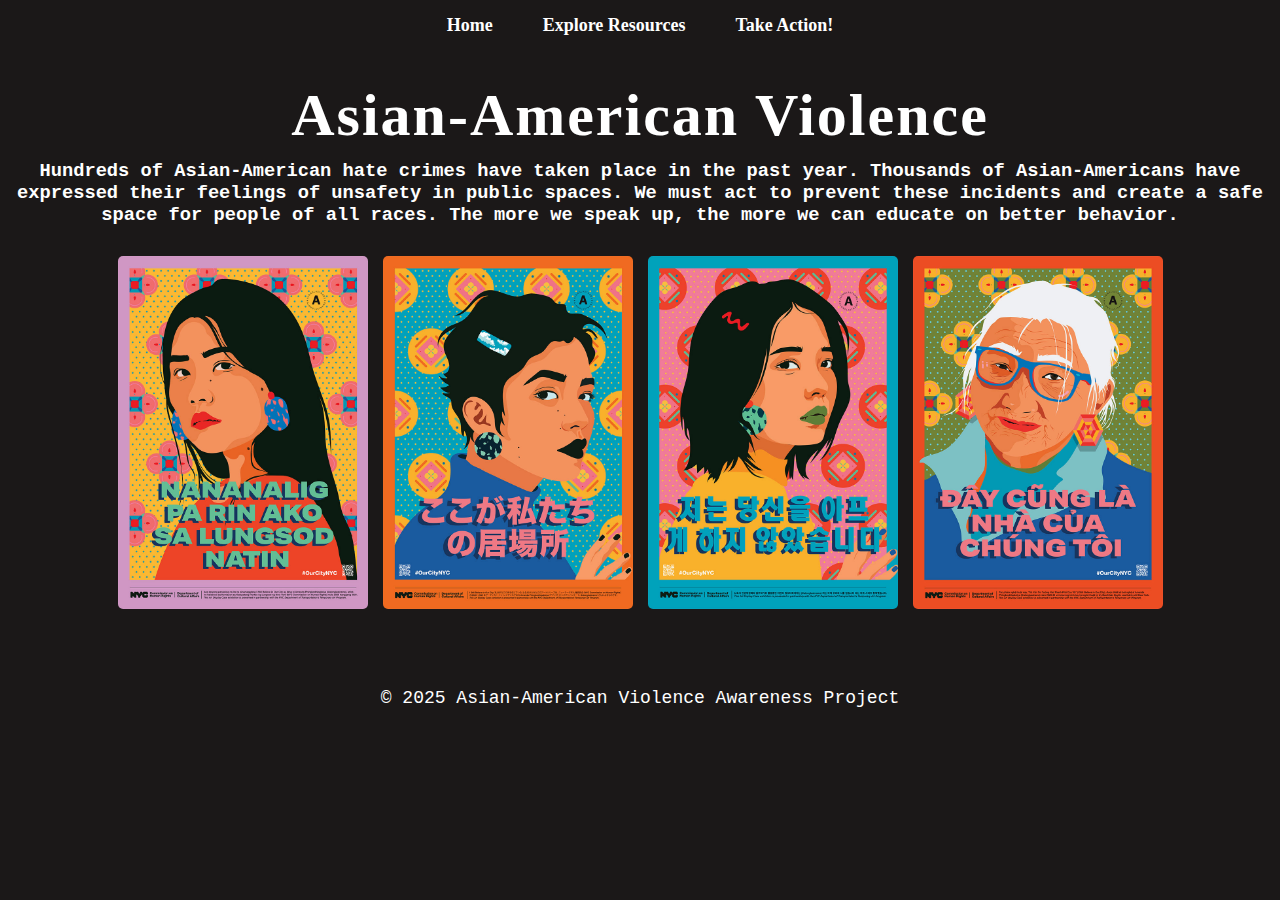
<file: index.html>
<!DOCTYPE html>
<html lang="en">
<head>
    <title>Asian-American Violence</title>
    <meta charset="utf-8">
    <meta http-equiv="X-UA-Compatible" content="IE=edge">
    <meta name="viewport" content="width=device-width, initial-scale=1">

    <!-- Link Stylesheet -->
    <link rel="stylesheet" href="style.css">

    <!-- Link JavaScript File -->
    <script src="script.js" defer></script>
</head>

<body>
    <!-- Navigation Bar -->
    <nav>
        <ul>
            <li><a href="index.html">Home</a></li>
            <li><a href="resources.html">Explore Resources</a></li>
            <li><a href="takeAction.html">Take Action!</a></li>
        </ul>
    </nav>

    <div class="main-content">
        <!-- Page Title & Introduction -->
        <h1>Asian-American Violence</h1>
        <h3>
            Hundreds of Asian-American hate crimes have taken place in the past year. 
            Thousands of Asian-Americans have expressed their feelings of unsafety in public spaces. 
            We must act to prevent these incidents and create a safe space for people of all races. 
            The more we speak up, the more we can educate on better behavior.
        </h3>

        <!-- Image Gallery -->
        <div class="image-container">
            <img id="tagalog" src="assets/tagalog.jpg" alt="A poster describing hope for a better future in Tagalog.">
            <img id="chinese" src="assets/chinese.jpg" alt="A poster describing hope for a better future in Chinese.">
            <img id="korea" src="assets/korea.jpg" alt="A poster describing hope for a better future in Korean.">
            <img id="viet" src="assets/viet.jpg" alt="A poster describing hope for a better future in Vietnamese.">
        </div>
    </div>

    <!-- Footer -->
    <footer>
        <p>&copy; 2025 Asian-American Violence Awareness Project</p>
    </footer>
</body>
</html>
</file>
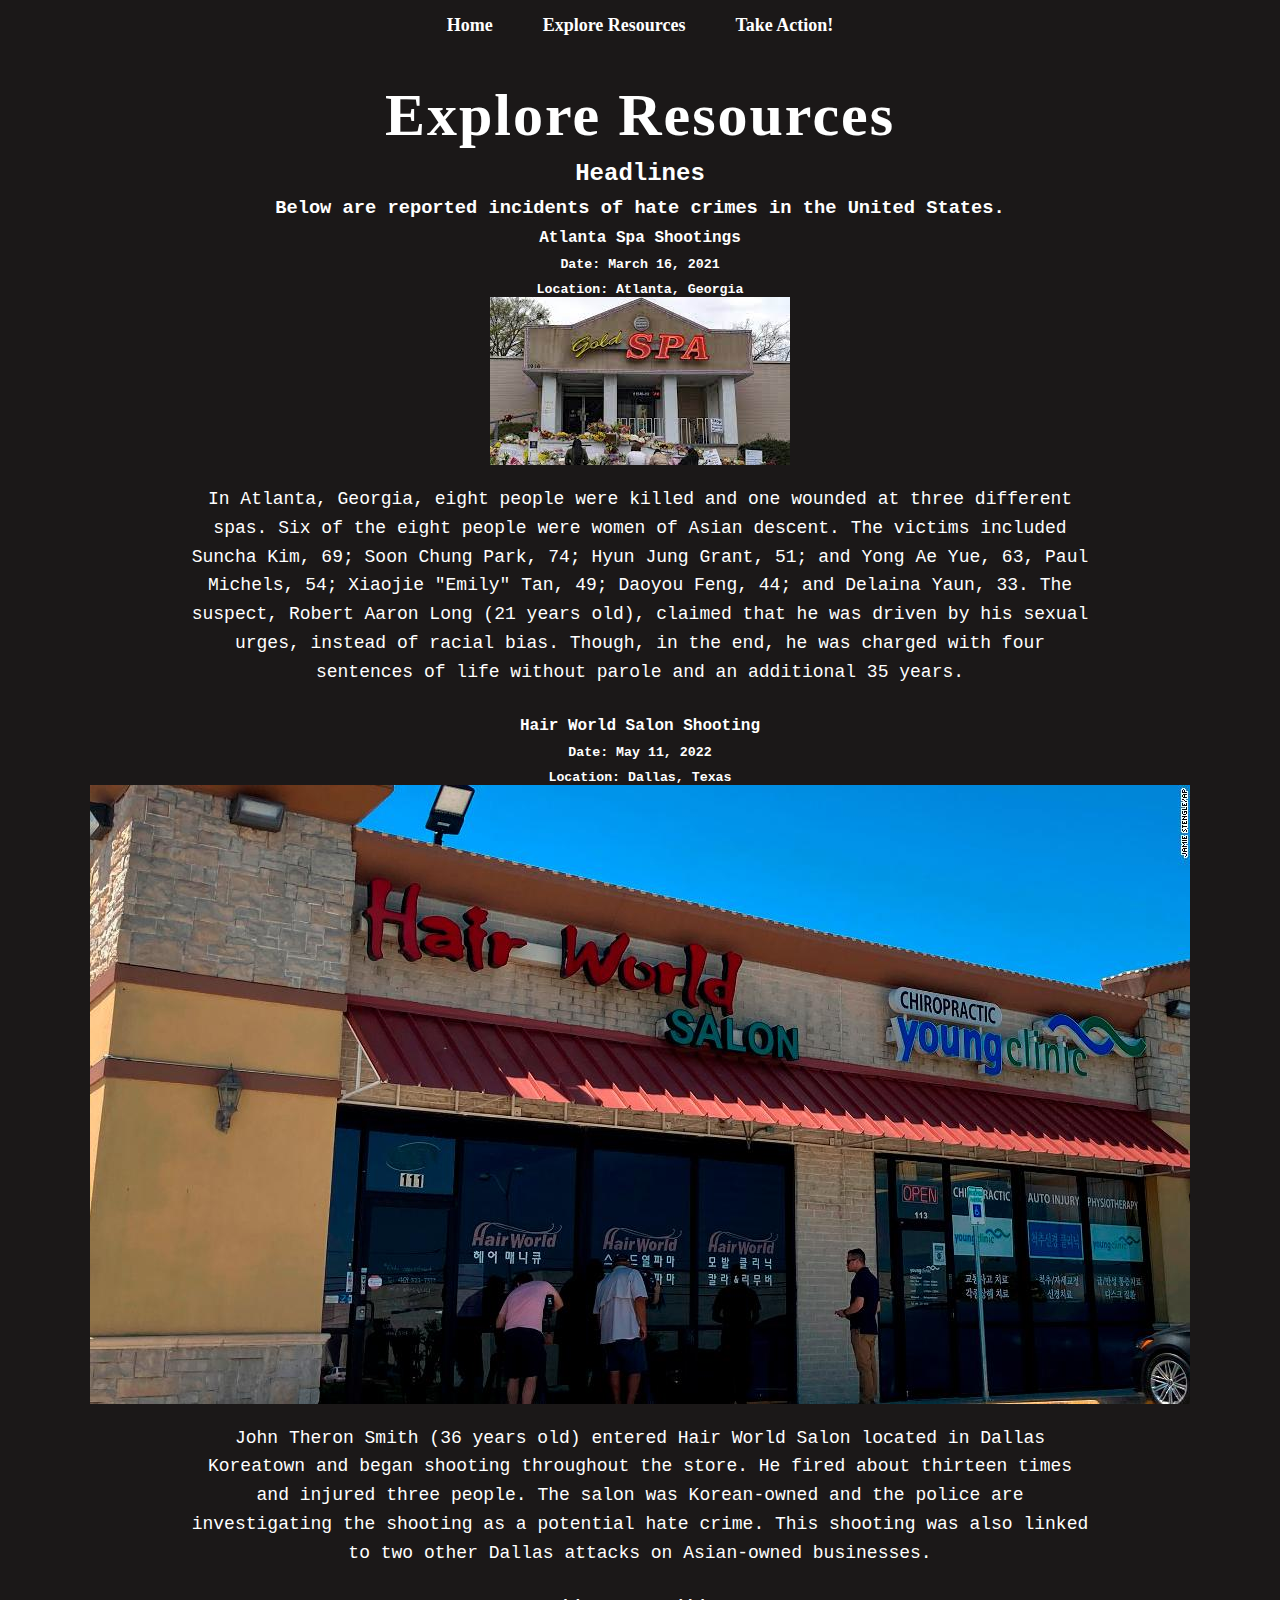
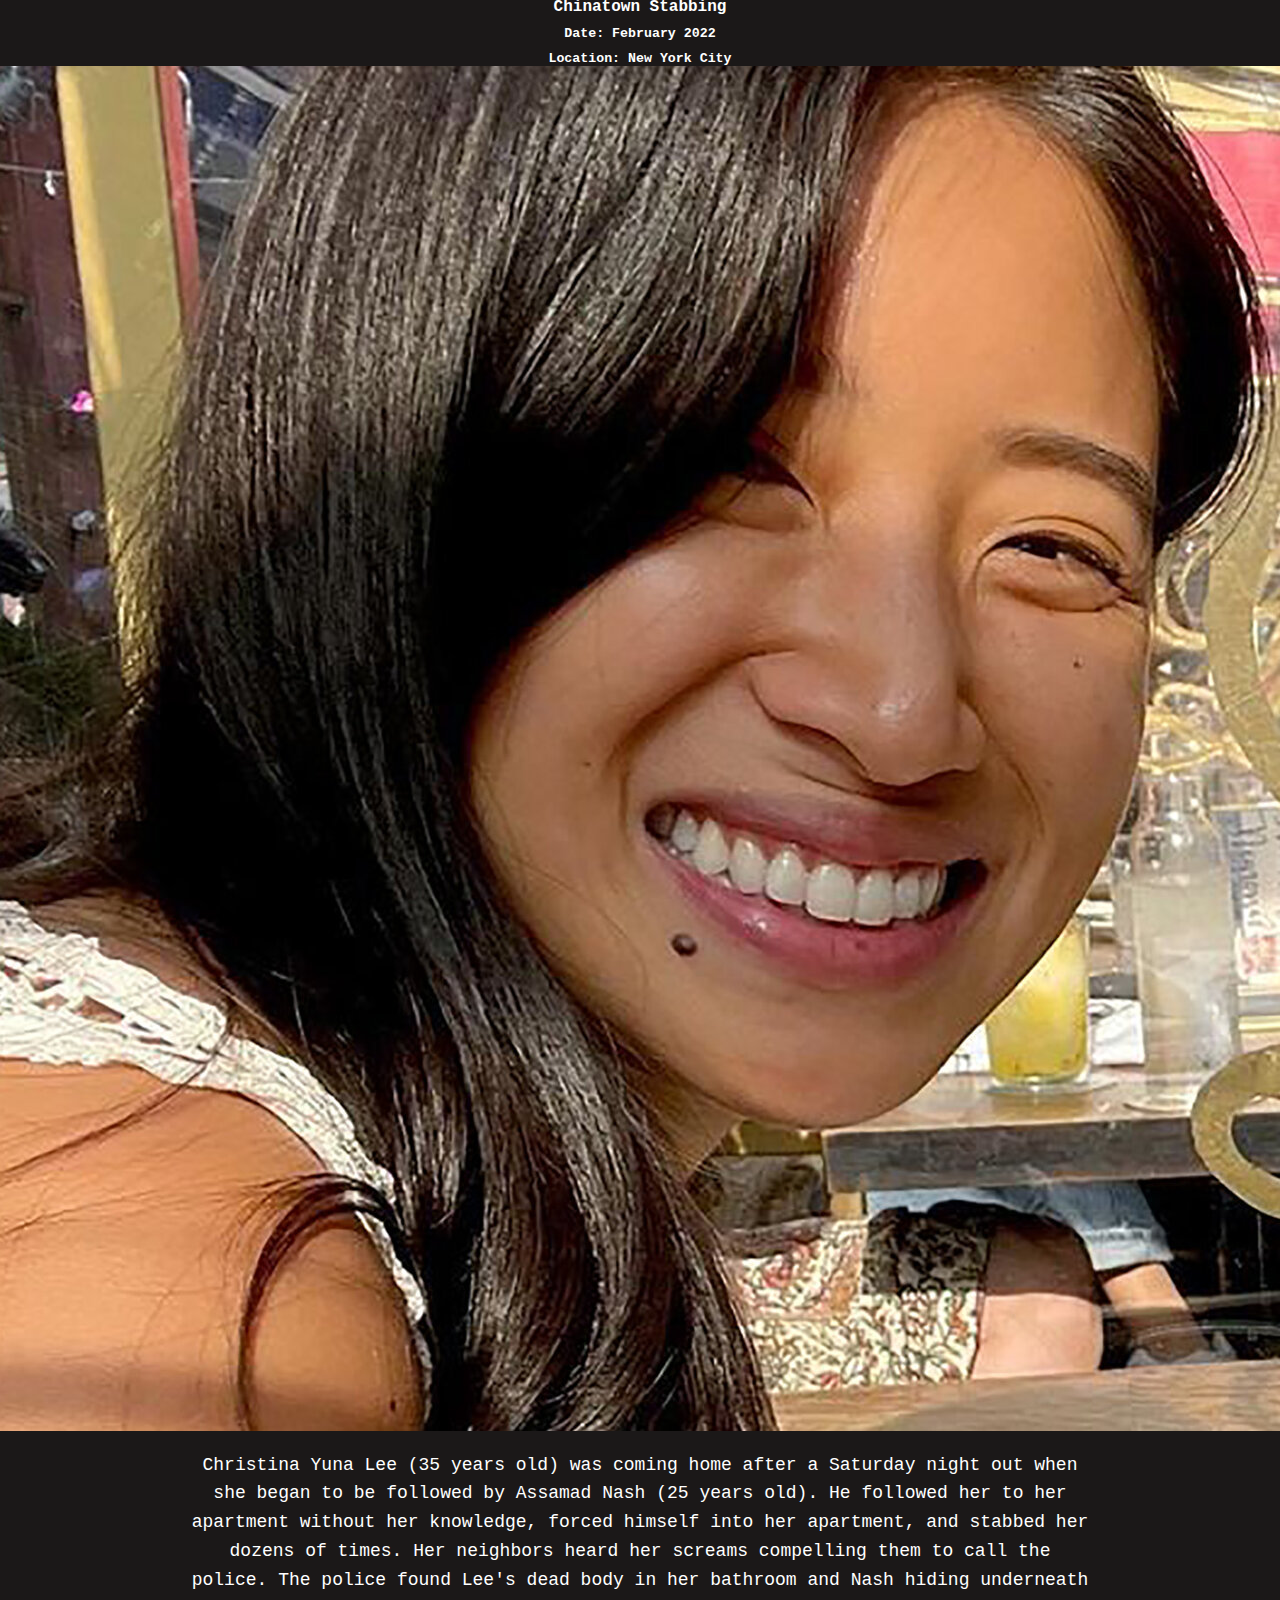
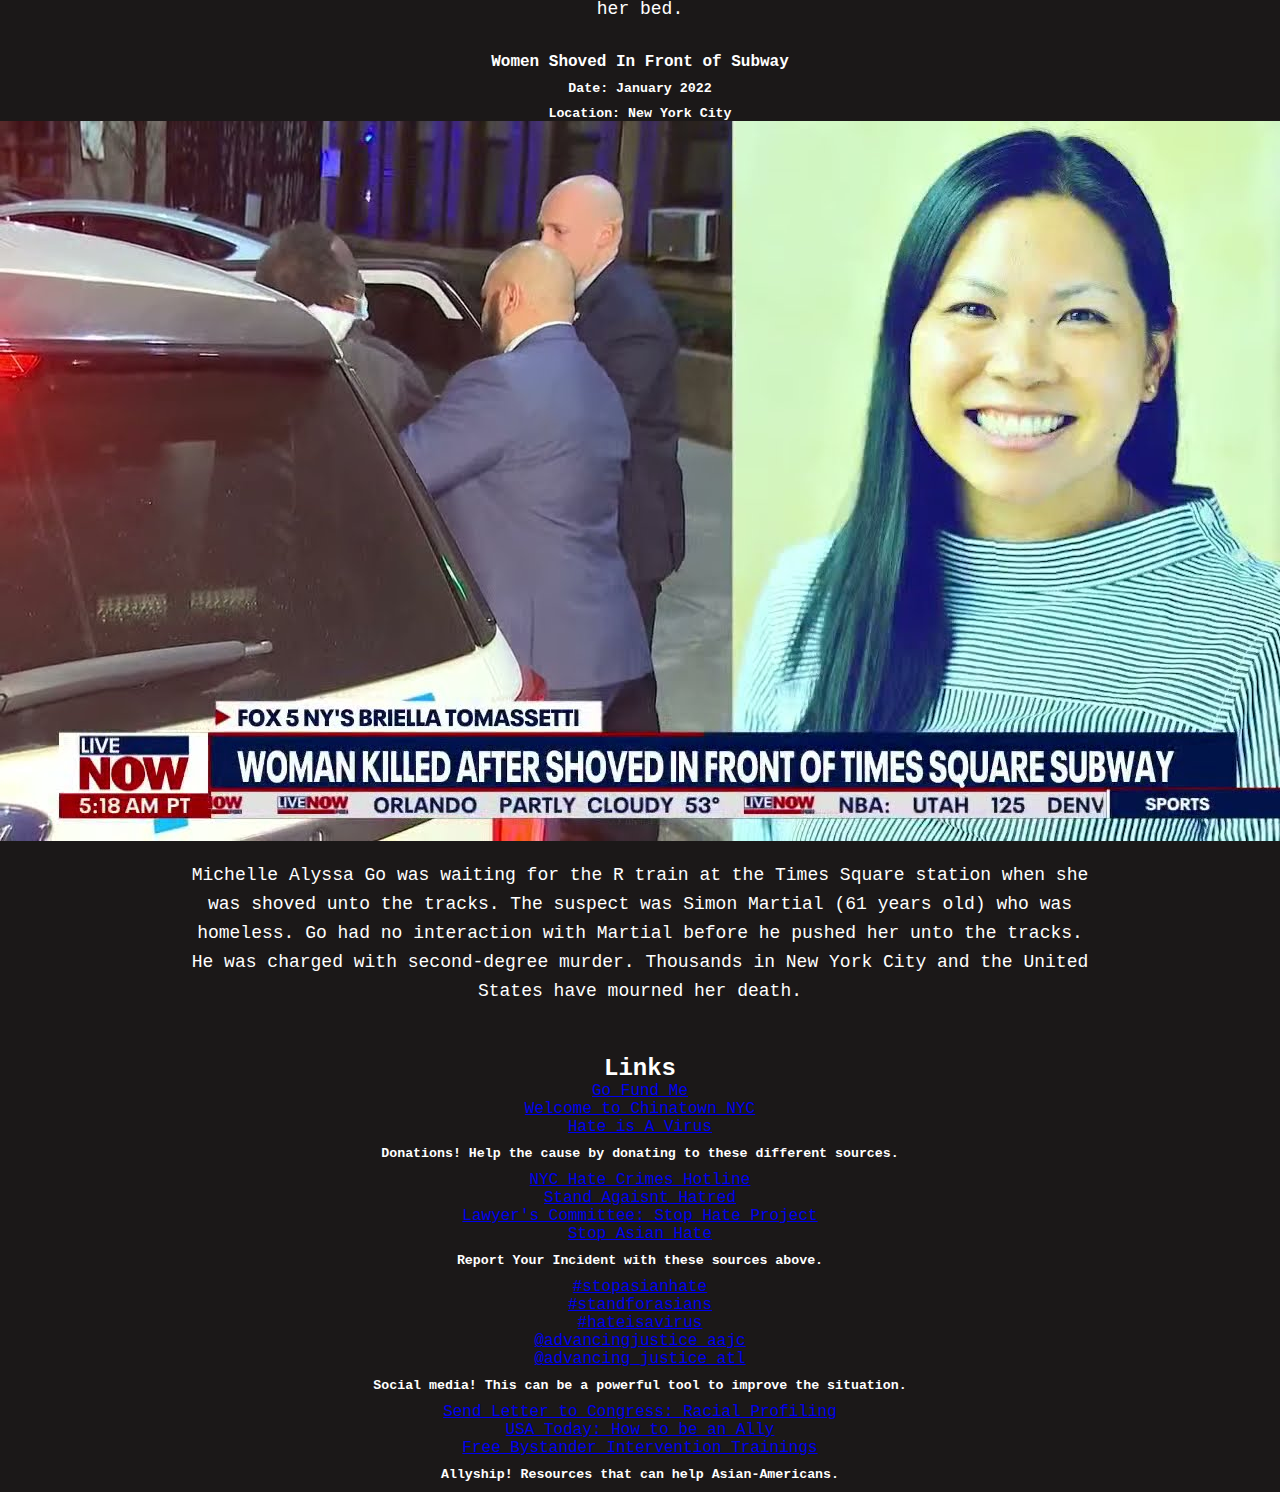
<file: resources.html>
<!DOCTYPE html>
<html>
  <head>
    
    <title>Explore Resources</title>
    <meta charset="utf-8" />
	  <meta http-equiv="X-UA-Compatible" content="IE=edge" />
	  <meta name="viewport" content="width=device-width, initial-scale=1" />

	  <!-- link the webpage's stylesheet -->
	  <link rel="stylesheet" href="/style.css" />

	  <!-- link the webpage's JavaScript file -->
	  <script src="/script.js" defer></script>

  </head>
  
  <nav>
      <ul>
        <li><a href = "index.html">Home</a></li>
        <li><a href="resources.html">Explore Resources</a></li>
        <li><a href="takeAction.html">Take Action!</a></li>
      </ul>
    </nav>
  
  <body>

     <!-- headings -->
    <h1>Explore Resources</h1>
    <h2>Headlines</h2>
    <h3>Below are reported incidents of hate crimes in the United States. </h3>

     <!-- includes different incidents in name of event, date of event, location of event, image of event, and description of event -->
    <h4>Atlanta Spa Shootings</h4>
    <h5>Date: March 16, 2021</h4>
    <h5>Location: Atlanta, Georgia</h5>
    <img id = "atlantaSpa" src = "assets/atlantaSpa.jpg" alt="An image of the the spa in Atlanta, Georgia where the shooting took place."> 
    <p>In Atlanta, Georgia, eight people were killed and one wounded at three different spas. Six of the eight people were women of Asian descent. The victims included Suncha Kim, 69; Soon Chung Park, 74; Hyun Jung Grant, 51; and Yong Ae Yue, 63, Paul Michels, 54; Xiaojie "Emily" Tan, 49; Daoyou Feng, 44; and Delaina Yaun, 33. The suspect, Robert Aaron Long (21 years old), claimed that he was driven by his sexual urges, instead of racial bias. Though, in the end, he was charged with four sentences of life without parole and an additional 35 years. </p>

    
    <h4>Hair World Salon Shooting</h4>
    <h5>Date: May 11, 2022</h5>
    <h5>Location: Dallas, Texas</h5>
    <img id="dallasShooting" src="assets/dallasShooting.jpg" alt="An image of Hair World Salon in Dallas Koreatown where the shooting took place."> 
    <p>John Theron Smith (36 years old) entered Hair World Salon located in Dallas Koreatown and began shooting throughout the store. He fired about thirteen times and injured three people. The salon was Korean-owned and the police are investigating the shooting as a potential hate crime. This shooting was also linked to two other Dallas attacks on Asian-owned businesses.</p>

    <h4>Chinatown Stabbing</h4>
    <h5>Date: February 2022</h5>
    <h5>Location: New York City</h5>
    <img id="chinatownStabbing" src="assets/chinatownStabbing.jpg" alt="An image of Christina Yuna Lee, the women who was murdered in Chinatown."> 
    <p>Christina Yuna Lee (35 years old) was coming home after a Saturday night out when she began to be followed by Assamad Nash (25 years old). He followed her to her apartment without her knowledge, forced himself into her apartment, and stabbed her dozens of times. Her neighbors heard her screams compelling them to call the police. The police found Lee's dead body in her bathroom and Nash hiding underneath her bed.</p>

    <h4>Women Shoved In Front of Subway</h4>
    <h5>Date: January 2022</h5>
    <h5>Location: New York City</h5>
    <img id="subway" src="assets/subway.jpg" alt="An image of the news headline. It contains a picture of Michelle Alyssa Go and the suspect getting arrested."> 
    <p>Michelle Alyssa Go was waiting for the R train at the Times Square station when she was shoved unto the tracks. The suspect was Simon Martial (61 years old) who was homeless. Go had no interaction with Martial before he pushed her unto the tracks. He was charged with second-degree murder. Thousands in New York City and the United States have mourned her death. </p>


     <!-- adds links to different resources that indivuals can visit to improve (or become more aware) of the problem -->
    <h2> </h2>
    <h2> </h2>
    <h2>Links</h2>
    <a href="https://www.gofundme.com/c/act/stop-aapi-hate/">Go Fund Me </a>
    <a href="https://www.welcometochinatown.com/our-mission">Welcome to Chinatown NYC</a>
    <a href="https://donatenow.networkforgood.org/hateisavirus">Hate is A Virus </a>
    <h5>Donations! Help the cause by donating to these different sources.</h5>

    <h2></h2>
    <a href="https://ag.ny.gov/press-release/2020/ag-james-launches-hotline-combat-coronavirus-hate-crimes-and-xenophobic-rhetoric">NYC Hate Crimes Hotline</a>
    <a href="https://www.standagainsthatred.org/">Stand Agaisnt Hatred</a>
    <a href="https://www.lawyerscommittee.org/project/stop-hate-project/">Lawyer's Committee: Stop Hate Project</a>
    <a href="https://stopaapihate.org/">Stop Asian Hate</a>

    <h5>Report Your Incident with these sources above.</h5>


    <h2></h2>
    <a href="https://www.instagram.com/stopasianhate/?hl=en">#stopasianhate</a>
    <a href="https://twitter.com/hashtag/standforasians?ref_src=twsrc%5Egoogle%7Ctwcamp%5Eserp%7Ctwgr%5Ehashtag">#standforasians</a>
    <a href="https://www.instagram.com/hateisavirus/?hl=en">#hateisavirus</a>
    <a href="https://www.instagram.com/advancingjustice_aajc/?hl=en">@advancingjustice_aajc</a>
    <a href="https://www.instagram.com/advancing_justice_atl/?hl=en">@advancing_justice_atl</a>
    
    <h5>Social media! This can be a powerful tool to improve the situation.</h5>

    
    <h2></h2>
    <a href="https://actionnetwork.org/letters/take-action-against-the-racial-profiling-of-asian-americans-and-asian-immigrants-and-call-for-an-end-to-the-justice-departments-china-initiative">Send Letter to Congress: Racial Profiling</a>
    <a href="https://www.usatoday.com/story/life/2021/03/17/violence-against-asians-on-the-rise-how-be-ally-to-community-amid-racism/4730202001/">USA Today: How to be an Ally</a>
    <a href="hhttps://www.advancingjustice-chicago.org/what-we-do/bystander-intervention-trainings/?fbclid=IwAR1CD1NAuPOxrMuYT02CQmLyiGfPfN8amcoHp_WcN1jAg3U6YfVvKI6pwkM">Free Bystander Intervention Trainings</a>
    
    <h5>Allyship! Resources that can help Asian-Americans.</h2>

    <h2></h2>


    
  </body>
</html>
</file>
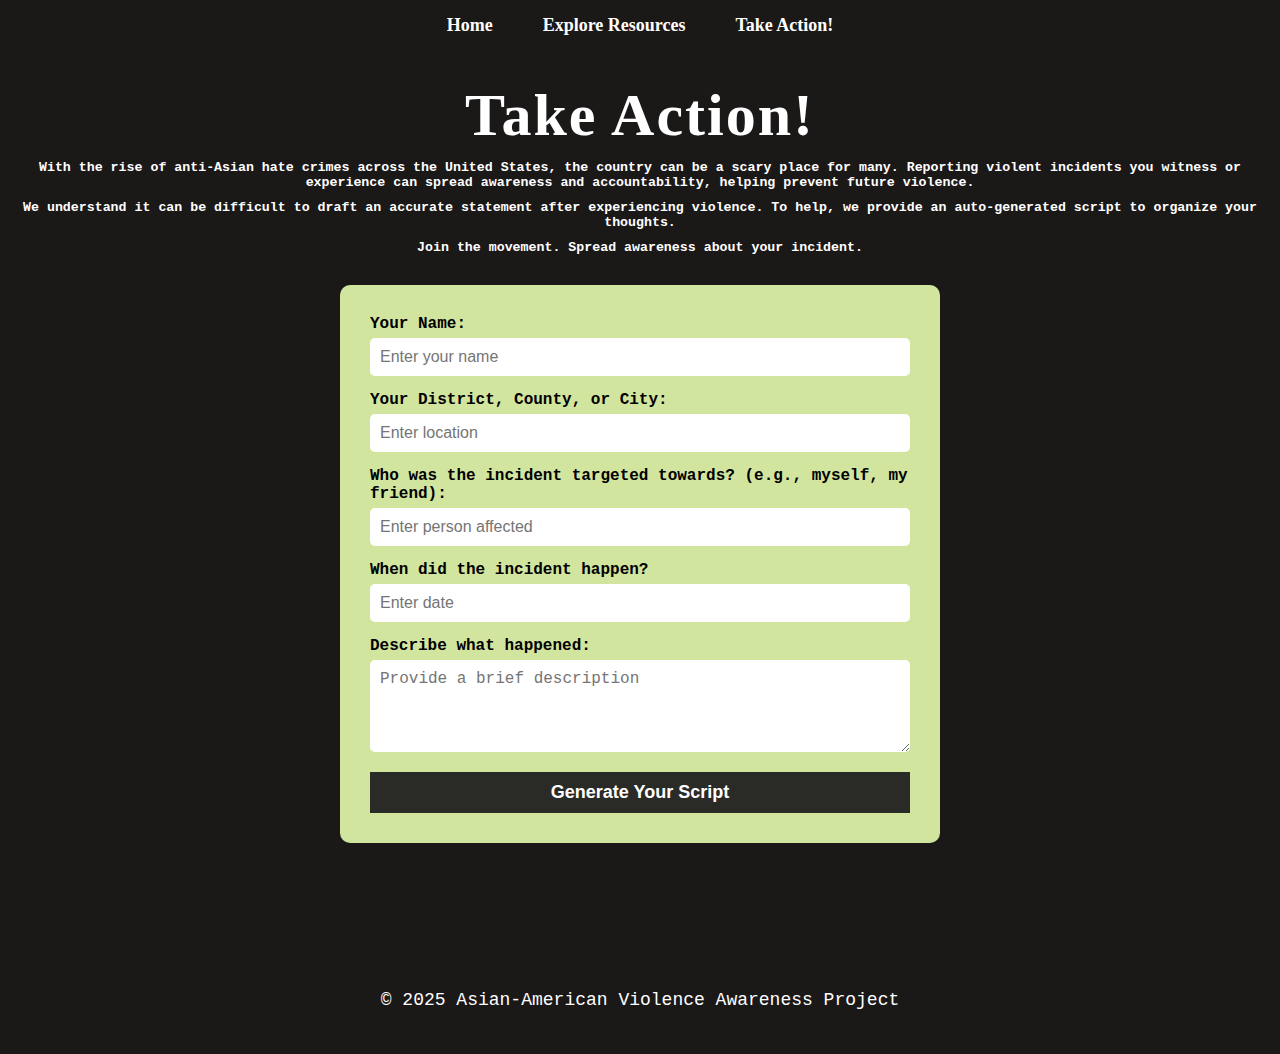
<file: takeAction.html>
<!DOCTYPE html>
<html lang="en">
<head>
    <title>Take Action!</title>
    <meta charset="utf-8">
    <meta http-equiv="X-UA-Compatible" content="IE=edge">
    <meta name="viewport" content="width=device-width, initial-scale=1">

    <!-- Link Stylesheet -->
    <link rel="stylesheet" href="style.css">

    <!-- Link JavaScript File -->
    <script src="script.js" defer></script>
</head>

<body>
    <!-- Navigation Bar -->
    <nav>
        <ul>
            <li><a href="index.html">Home</a></li>
            <li><a href="resources.html">Explore Resources</a></li>
            <li><a href="takeAction.html">Take Action!</a></li>
        </ul>
    </nav>

    <div class="main-content">
        <!-- Page Title & Introduction -->
        <h1>Take Action!</h1>
        <h5>
            With the rise of anti-Asian hate crimes across the United States, the country can be a scary place for many. 
            Reporting violent incidents you witness or experience can spread awareness and accountability, helping prevent future violence.
        </h5>

        <h5>
            We understand it can be difficult to draft an accurate statement after experiencing violence. 
            To help, we provide an auto-generated script to organize your thoughts.
        </h5>

        <h5>Join the movement. Spread awareness about your incident.</h5>

        <!-- Script Generator Form -->
        <div class="script-container">
            <div class="script-item">
                <label for="name">Your Name:</label>
                <input type="text" id="name" placeholder="Enter your name">
            </div>

            <div class="script-item">
                <label for="location">Your District, County, or City:</label>
                <input type="text" id="location" placeholder="Enter location">
            </div>

            <div class="script-item">
                <label for="person">Who was the incident targeted towards? (e.g., myself, my friend):</label>
                <input type="text" id="person" placeholder="Enter person affected">
            </div>

            <div class="script-item">
                <label for="date">When did the incident happen?</label>
                <input type="text" id="date" placeholder="Enter date">
            </div>

            <div class="script-item">
                <label for="description">Describe what happened:</label>
                <textarea id="description" rows="4" placeholder="Provide a brief description"></textarea>
            </div>

            <button id="scriptBtn">Generate Your Script</button>
        </div>

        <br>

        <p id="scriptReturned"></p>
    </div>

    <!-- Footer -->
    <footer>
        <p>&copy; 2025 Asian-American Violence Awareness Project</p>
    </footer>
</body>
</html>
</file>
<file: style.css>
/* Reset default spacing */
* {
    margin: 0;
    padding: 0;
    box-sizing: border-box;
}

/* Body Styling */
body {
    background-color: #1b1818;
    text-align: center;
    font-family: "Courier New", monospace;
    display: flex;
    flex-direction: column;
    align-items: center;
    min-height: 100vh;
}

/* Style Navigation Bar */
nav {
    background-color: #1b1818;
    padding: 15px 0;
}

nav ul {
    list-style-type: none;
    display: flex;
    justify-content: center;
    gap: 30px;
}

nav ul li {
    display: inline;
}

nav ul li a {
    color: white;
    font-size: 18px;
    font-weight: bold;
    text-decoration: none;
    padding: 10px;
    font-family: "Copperplate", fantasy;
}

nav ul li a:hover {
    text-decoration: underline;
    color: #D2E59E;
}

/* Page Title */
h1 {
    color: white;
    font-family: "Copperplate", fantasy;
    font-size: 60px;
    font-weight: 700;
    letter-spacing: 2px;
    margin-top: 30px;
}

/* Headings */
h2, h3, h4, h5 {
    color: white;
    margin-top: 10px;
}

/* Paragraph Styling */
p {
    color: white;
    font-size: 18px;
    max-width: 900px;
    margin: 20px auto;
    text-align: center;
    line-height: 1.6;
}

/* Image Container */
.image-container {
    display: flex;
    justify-content: center;
    align-items: center;
    flex-wrap: wrap;
    gap: 15px;
    margin-top: 30px;
}

.image-container img {
    max-width: 250px;
    height: auto;
    border-radius: 5px;
}

/* Specific Image Fix for Resource Page */
.resources-container img {
    max-width: 600px;
    width: 100%;
    height: auto;
    display: block;
    margin: 10px auto;
    border-radius: 5px;
}

/* Take Action Form Styling */
.script-container {
    background: #D2E59E;
    padding: 30px;
    border-radius: 10px;
    width: 90%;
    max-width: 600px;
    margin: 30px auto;
}

.script-item {
    text-align: left;
    margin-bottom: 15px;
}

.script-item label {
    display: block;
    font-weight: bold;
    margin-bottom: 5px;
}

.script-item input, 
.script-item textarea {
    width: 100%;
    padding: 10px;
    border-radius: 5px;
    border: none;
    font-size: 16px;
}

/* Fix Input Box Styling */
input {
    display: block;
    width: 100%;
    padding: 10px;
    font-size: 16px;
}

/* Fix Button Alignment */
#scriptBtn {
    display: block;
    width: 100%;
    padding: 10px;
    margin-top: 15px;
    background-color: #2a2b27;
    color: white;
    font-size: 18px;
    font-weight: bold;
    border: none;
    cursor: pointer;
}

#scriptBtn:hover {
    background-color: #555;
}

/* Footer */
footer {
    margin-top: 40px;
    padding: 15px;
    color: white;
    font-size: 14px;
    text-align: center;
}
</file>
